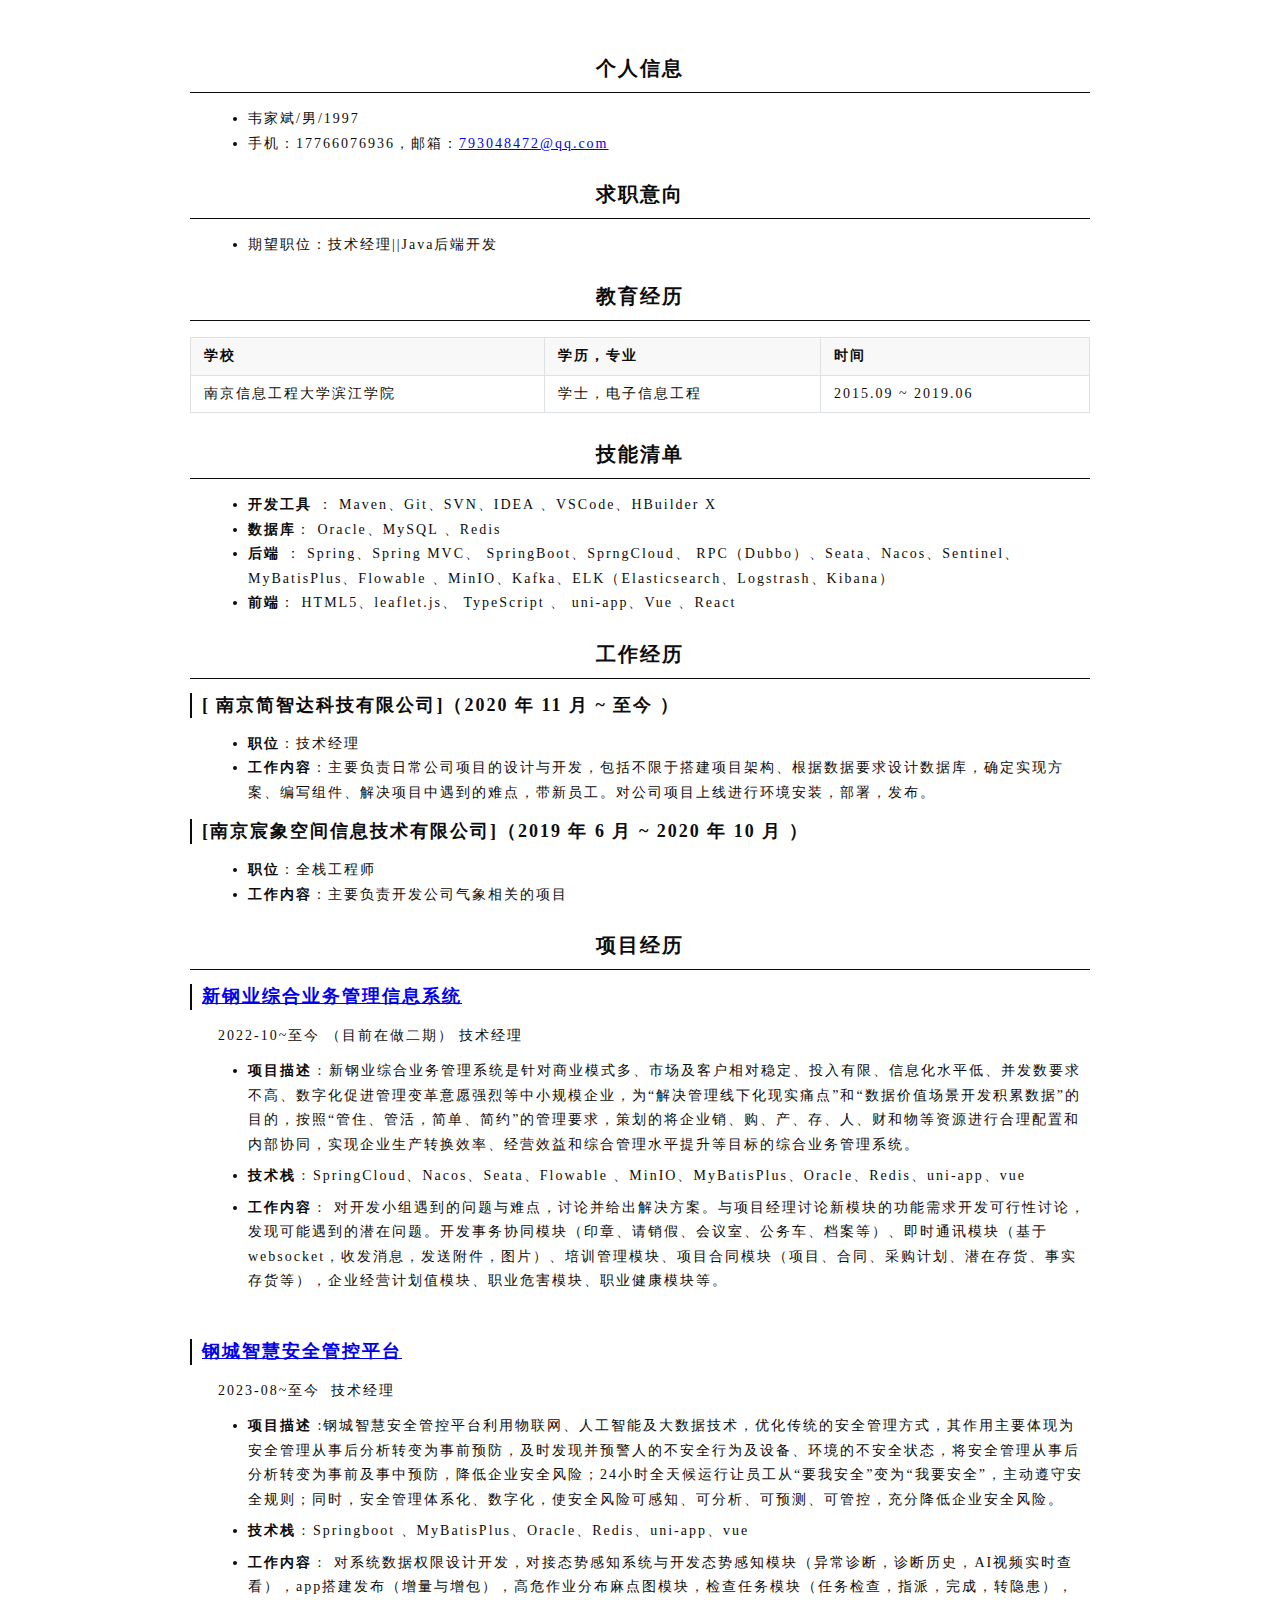
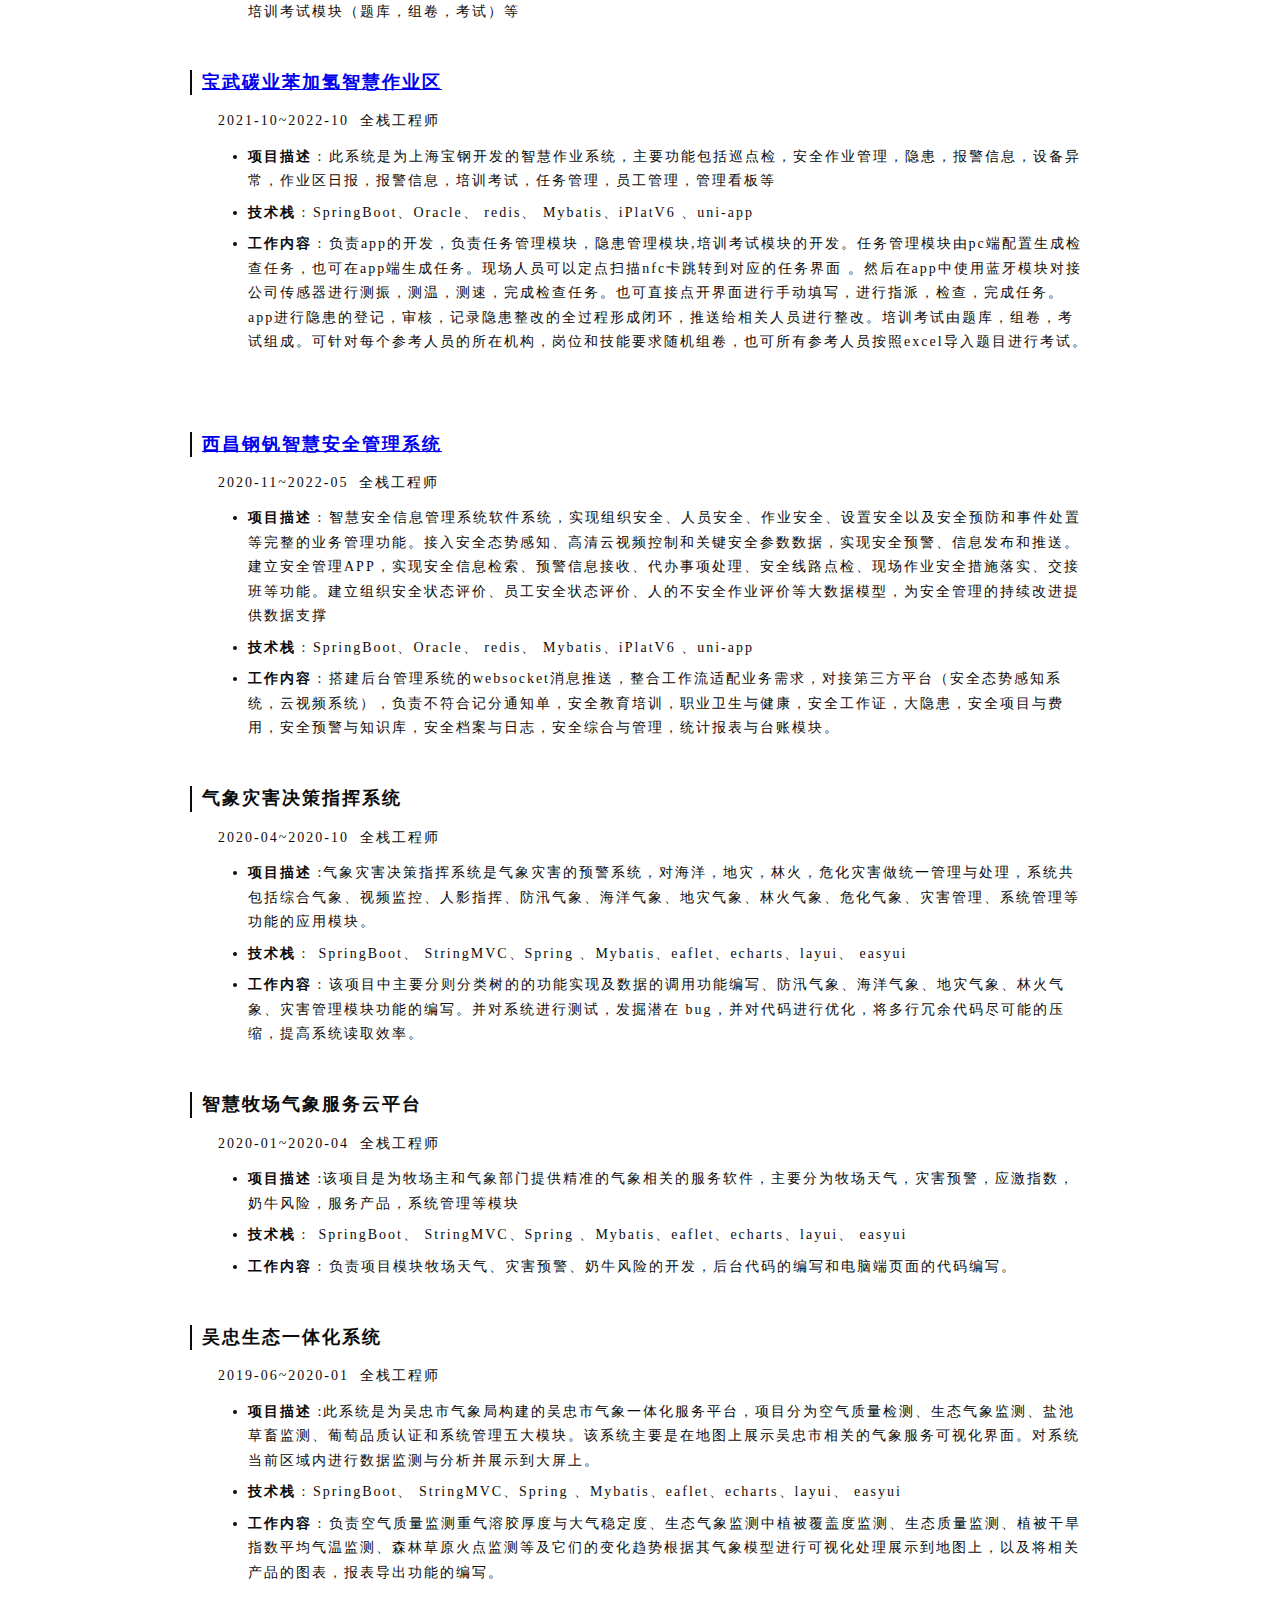
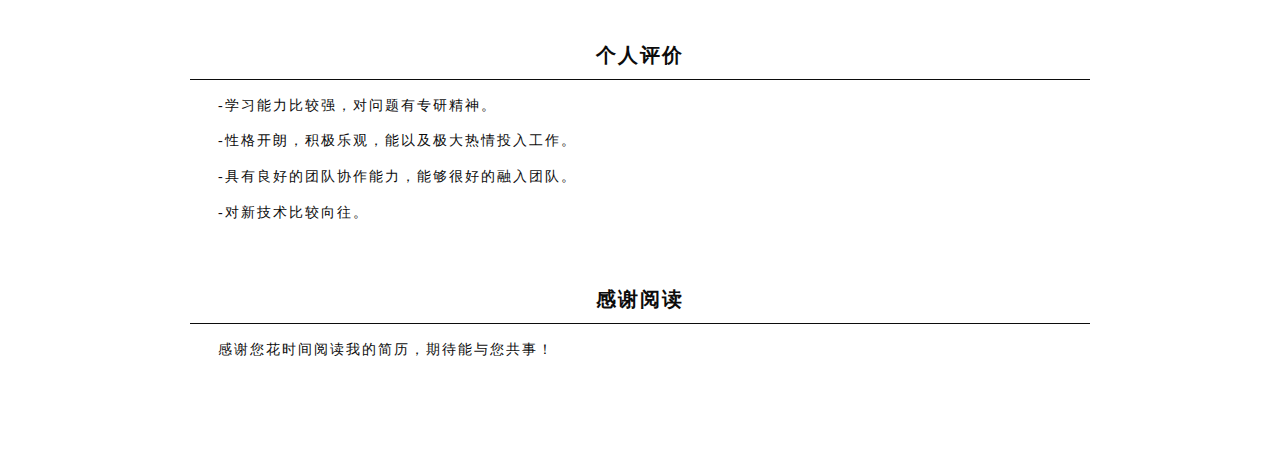
<file: lib/韦家斌IT简历.html>
<!doctype html>
<html>
<head>
<meta charset='UTF-8'><meta name='viewport' content='width=device-width initial-scale=1'>
<title>韦家斌IT简历</title><style type='text/css'>html {overflow-x: initial !important;}:root { --bg-color:#ffffff; --text-color:#333333; --select-text-bg-color:#B5D6FC; --select-text-font-color:auto; --monospace:"Lucida Console",Consolas,"Courier",monospace; --title-bar-height:20px; }
.mac-os-11 { --title-bar-height:28px; }
html { font-size: 14px; background-color: var(--bg-color); color: var(--text-color); font-family: "Helvetica Neue", Helvetica, Arial, sans-serif; -webkit-font-smoothing: antialiased; }
body { margin: 0px; padding: 0px; height: auto; bottom: 0px; top: 0px; left: 0px; right: 0px; font-size: 1rem; line-height: 1.42857; overflow-x: hidden; background: inherit; tab-size: 4; }
iframe { margin: auto; }
a.url { word-break: break-all; }
a:active, a:hover { outline: 0px; }
.in-text-selection, ::selection { text-shadow: none; background: var(--select-text-bg-color); color: var(--select-text-font-color); }
#write { margin: 0px auto; height: auto; width: inherit; word-break: normal; overflow-wrap: break-word; position: relative; white-space: normal; overflow-x: visible; padding-top: 36px; }
#write.first-line-indent p { text-indent: 2em; }
#write.first-line-indent li p, #write.first-line-indent p * { text-indent: 0px; }
#write.first-line-indent li { margin-left: 2em; }
.for-image #write { padding-left: 8px; padding-right: 8px; }
body.typora-export { padding-left: 30px; padding-right: 30px; }
.typora-export .footnote-line, .typora-export li, .typora-export p { white-space: pre-wrap; }
.typora-export .task-list-item input { pointer-events: none; }
@media screen and (max-width: 500px) {
  body.typora-export { padding-left: 0px; padding-right: 0px; }
  #write { padding-left: 20px; padding-right: 20px; }
  .CodeMirror-sizer { margin-left: 0px !important; }
  .CodeMirror-gutters { display: none !important; }
}
#write li > figure:last-child { margin-bottom: 0.5rem; }
#write ol, #write ul { position: relative; }
img { max-width: 100%; vertical-align: middle; image-orientation: from-image; }
button, input, select, textarea { color: inherit; font: inherit; }
input[type="checkbox"], input[type="radio"] { line-height: normal; padding: 0px; }
*, ::after, ::before { box-sizing: border-box; }
#write h1, #write h2, #write h3, #write h4, #write h5, #write h6, #write p, #write pre { width: inherit; }
#write h1, #write h2, #write h3, #write h4, #write h5, #write h6, #write p { position: relative; }
p { line-height: inherit; }
h1, h2, h3, h4, h5, h6 { break-after: avoid-page; break-inside: avoid; orphans: 4; }
p { orphans: 4; }
h1 { font-size: 2rem; }
h2 { font-size: 1.8rem; }
h3 { font-size: 1.6rem; }
h4 { font-size: 1.4rem; }
h5 { font-size: 1.2rem; }
h6 { font-size: 1rem; }
.md-math-block, .md-rawblock, h1, h2, h3, h4, h5, h6, p { margin-top: 1rem; margin-bottom: 1rem; }
.hidden { display: none; }
.md-blockmeta { color: rgb(204, 204, 204); font-weight: 700; font-style: italic; }
a { cursor: pointer; }
sup.md-footnote { padding: 2px 4px; background-color: rgba(238, 238, 238, 0.7); color: rgb(85, 85, 85); border-radius: 4px; cursor: pointer; }
sup.md-footnote a, sup.md-footnote a:hover { color: inherit; text-transform: inherit; text-decoration: inherit; }
#write input[type="checkbox"] { cursor: pointer; width: inherit; height: inherit; }
figure { overflow-x: auto; margin: 1.2em 0px; max-width: calc(100% + 16px); padding: 0px; }
figure > table { margin: 0px; }
tr { break-inside: avoid; break-after: auto; }
thead { display: table-header-group; }
table { border-collapse: collapse; border-spacing: 0px; width: 100%; overflow: auto; break-inside: auto; text-align: left; }
table.md-table td { min-width: 32px; }
.CodeMirror-gutters { border-right: 0px; background-color: inherit; }
.CodeMirror-linenumber { user-select: none; }
.CodeMirror { text-align: left; }
.CodeMirror-placeholder { opacity: 0.3; }
.CodeMirror pre { padding: 0px 4px; }
.CodeMirror-lines { padding: 0px; }
div.hr:focus { cursor: none; }
#write pre { white-space: pre-wrap; }
#write.fences-no-line-wrapping pre { white-space: pre; }
#write pre.ty-contain-cm { white-space: normal; }
.CodeMirror-gutters { margin-right: 4px; }
.md-fences { font-size: 0.9rem; display: block; break-inside: avoid; text-align: left; overflow: visible; white-space: pre; background: inherit; position: relative !important; }
.md-diagram-panel { width: 100%; margin-top: 10px; text-align: center; padding-top: 0px; padding-bottom: 8px; overflow-x: auto; }
#write .md-fences.mock-cm { white-space: pre-wrap; }
.md-fences.md-fences-with-lineno { padding-left: 0px; }
#write.fences-no-line-wrapping .md-fences.mock-cm { white-space: pre; overflow-x: auto; }
.md-fences.mock-cm.md-fences-with-lineno { padding-left: 8px; }
.CodeMirror-line, twitterwidget { break-inside: avoid; }
.footnotes { opacity: 0.8; font-size: 0.9rem; margin-top: 1em; margin-bottom: 1em; }
.footnotes + .footnotes { margin-top: 0px; }
.md-reset { margin: 0px; padding: 0px; border: 0px; outline: 0px; vertical-align: top; background: 0px 0px; text-decoration: none; text-shadow: none; float: none; position: static; width: auto; height: auto; white-space: nowrap; cursor: inherit; -webkit-tap-highlight-color: transparent; line-height: normal; font-weight: 400; text-align: left; box-sizing: content-box; direction: ltr; }
li div { padding-top: 0px; }
blockquote { margin: 1rem 0px; }
li .mathjax-block, li p { margin: 0.5rem 0px; }
li blockquote { margin: 1rem 0px; }
li { margin: 0px; position: relative; }
blockquote > :last-child { margin-bottom: 0px; }
blockquote > :first-child, li > :first-child { margin-top: 0px; }
.footnotes-area { color: rgb(136, 136, 136); margin-top: 0.714rem; padding-bottom: 0.143rem; white-space: normal; }
#write .footnote-line { white-space: pre-wrap; }
@media print {
  body, html { border: 1px solid transparent; height: 99%; break-after: avoid; break-before: avoid; font-variant-ligatures: no-common-ligatures; }
  #write { margin-top: 0px; padding-top: 0px; border-color: transparent !important; }
  .typora-export * { -webkit-print-color-adjust: exact; }
  .typora-export #write { break-after: avoid; }
  .typora-export #write::after { height: 0px; }
  .is-mac table { break-inside: avoid; }
}
.footnote-line { margin-top: 0.714em; font-size: 0.7em; }
a img, img a { cursor: pointer; }
pre.md-meta-block { font-size: 0.8rem; min-height: 0.8rem; white-space: pre-wrap; background: rgb(204, 204, 204); display: block; overflow-x: hidden; }
p > .md-image:only-child:not(.md-img-error) img, p > img:only-child { display: block; margin: auto; }
#write.first-line-indent p > .md-image:only-child:not(.md-img-error) img { left: -2em; position: relative; }
p > .md-image:only-child { display: inline-block; width: 100%; }
#write .MathJax_Display { margin: 0.8em 0px 0px; }
.md-math-block { width: 100%; }
.md-math-block:not(:empty)::after { display: none; }
.MathJax_ref { fill: currentcolor; }
[contenteditable="true"]:active, [contenteditable="true"]:focus, [contenteditable="false"]:active, [contenteditable="false"]:focus { outline: 0px; box-shadow: none; }
.md-task-list-item { position: relative; list-style-type: none; }
.task-list-item.md-task-list-item { padding-left: 0px; }
.md-task-list-item > input { position: absolute; top: 0px; left: 0px; margin-left: -1.2em; margin-top: calc(1em - 10px); border: none; }
.math { font-size: 1rem; }
.md-toc { min-height: 3.58rem; position: relative; font-size: 0.9rem; border-radius: 10px; }
.md-toc-content { position: relative; margin-left: 0px; }
.md-toc-content::after, .md-toc::after { display: none; }
.md-toc-item { display: block; color: rgb(65, 131, 196); }
.md-toc-item a { text-decoration: none; }
.md-toc-inner:hover { text-decoration: underline; }
.md-toc-inner { display: inline-block; cursor: pointer; }
.md-toc-h1 .md-toc-inner { margin-left: 0px; font-weight: 700; }
.md-toc-h2 .md-toc-inner { margin-left: 2em; }
.md-toc-h3 .md-toc-inner { margin-left: 4em; }
.md-toc-h4 .md-toc-inner { margin-left: 6em; }
.md-toc-h5 .md-toc-inner { margin-left: 8em; }
.md-toc-h6 .md-toc-inner { margin-left: 10em; }
@media screen and (max-width: 48em) {
  .md-toc-h3 .md-toc-inner { margin-left: 3.5em; }
  .md-toc-h4 .md-toc-inner { margin-left: 5em; }
  .md-toc-h5 .md-toc-inner { margin-left: 6.5em; }
  .md-toc-h6 .md-toc-inner { margin-left: 8em; }
}
a.md-toc-inner { font-size: inherit; font-style: inherit; font-weight: inherit; line-height: inherit; }
.footnote-line a:not(.reversefootnote) { color: inherit; }
.md-attr { display: none; }
.md-fn-count::after { content: "."; }
code, pre, samp, tt { font-family: var(--monospace); }
kbd { margin: 0px 0.1em; padding: 0.1em 0.6em; font-size: 0.8em; color: rgb(36, 39, 41); background: rgb(255, 255, 255); border: 1px solid rgb(173, 179, 185); border-radius: 3px; box-shadow: rgba(12, 13, 14, 0.2) 0px 1px 0px, rgb(255, 255, 255) 0px 0px 0px 2px inset; white-space: nowrap; vertical-align: middle; }
.md-comment { color: rgb(162, 127, 3); opacity: 0.8; font-family: var(--monospace); }
code { text-align: left; vertical-align: initial; }
a.md-print-anchor { white-space: pre !important; border-width: initial !important; border-style: none !important; border-color: initial !important; display: inline-block !important; position: absolute !important; width: 1px !important; right: 0px !important; outline: 0px !important; background: 0px 0px !important; text-decoration: initial !important; text-shadow: initial !important; }
.md-inline-math .MathJax_SVG .noError { display: none !important; }
.html-for-mac .inline-math-svg .MathJax_SVG { vertical-align: 0.2px; }
.md-math-block .MathJax_SVG_Display { text-align: center; margin: 0px; position: relative; text-indent: 0px; max-width: none; max-height: none; min-height: 0px; min-width: 100%; width: auto; overflow-y: hidden; display: block !important; }
.MathJax_SVG_Display, .md-inline-math .MathJax_SVG_Display { width: auto; margin: inherit; display: inline-block !important; }
.MathJax_SVG .MJX-monospace { font-family: var(--monospace); }
.MathJax_SVG .MJX-sans-serif { font-family: sans-serif; }
.MathJax_SVG { display: inline; font-style: normal; font-weight: 400; line-height: normal; zoom: 90%; text-indent: 0px; text-align: left; text-transform: none; letter-spacing: normal; word-spacing: normal; overflow-wrap: normal; white-space: nowrap; float: none; direction: ltr; max-width: none; max-height: none; min-width: 0px; min-height: 0px; border: 0px; padding: 0px; margin: 0px; }
.MathJax_SVG * { transition: none 0s ease 0s; }
.MathJax_SVG_Display svg { vertical-align: middle !important; margin-bottom: 0px !important; margin-top: 0px !important; }
.os-windows.monocolor-emoji .md-emoji { font-family: "Segoe UI Symbol", sans-serif; }
.md-diagram-panel > svg { max-width: 100%; }
[lang="flow"] svg, [lang="mermaid"] svg { max-width: 100%; height: auto; }
[lang="mermaid"] .node text { font-size: 1rem; }
table tr th { border-bottom: 0px; }
video { max-width: 100%; display: block; margin: 0px auto; }
iframe { max-width: 100%; width: 100%; border: none; }
.highlight td, .highlight tr { border: 0px; }
mark { background: rgb(255, 255, 0); color: rgb(0, 0, 0); }
.md-html-inline .md-plain, .md-html-inline strong, mark .md-inline-math, mark strong { color: inherit; }
mark .md-meta { color: rgb(0, 0, 0); opacity: 0.3 !important; }
@media print {
  .typora-export h1, .typora-export h2, .typora-export h3, .typora-export h4, .typora-export h5, .typora-export h6 { break-inside: avoid; }
}
.md-diagram-panel .messageText { stroke: none !important; }
.md-diagram-panel .start-state { fill: var(--node-fill); }
.md-diagram-panel .edgeLabel rect { opacity: 1 !important; }
.md-require-zoom-fix foreignobject { font-size: var(--mermaid-font-zoom); }


:root {
    --side-bar-bg-color: #fafafa;
    --control-text-color: #777;
    --monospace: "Jetbrains Mono", "思源黑体 CN";
}

.title-text {
    font-size: 15px;
}

body, .title-text {
    background-color: white;
    font-family: "Inter", "思源黑体 CN";
    color: rgb(12, 12, 12);
    line-height: 1.6;
    letter-spacing: 2px;
    line-height: 1.75em;
}

#write {
    max-width: 960px;
    margin: 0 auto;
    padding: 30px;
    padding-bottom: 100px;
}

#write>ul:first-child, #write>ol:first-child {
    margin-top: 30px;
}

a.md-inner-link {
    color: #3b78e7;
}

h1 {
    font-family: "Inter", "思源黑体 CN";
    padding-bottom: .1em;
    font-size: 22px;
    line-height: 1.5;
    text-align: center;
}

h2{
    min-height: 32px;
    line-height: 28px;
    color: rgb(12, 12, 12);
    display: inline-block;
    border-bottom-width: 1px;
    border-bottom-style: solid;
    border-color: rgb(12, 12, 12);
    padding-top: 5px;
    padding-right: 0.5em;
    padding-left: 0.5em;
    margin-bottom: -3px;
    font-size: 20px;
    margin:1em auto;
    padding: 0.5em 0;
    text-align: center;
    width: 85%;
    display: flex;
    flex-direction: column;
    justify-content: center;
}

h3{
    margin: 1.2em 0 1em;
    font-size: 18px;
    padding: 0;
    color:rgb(12, 12, 12);
    padding-left: 10px;
    border-left: 2px solid rgb(12, 12, 12);
}

h4{
    font-size: 16px;
}

h1, h2, h3, h4, h5, h6 {
    position: relative;
    margin-top: 1rem;
    margin-bottom: 1rem;
    font-weight: bold;
    line-height: 1.4;
    cursor: text;
    font-feature-settings: "tnum";
}



.md-toc {
    font-weight: 500;
    line-height: 1.2;
    margin-top: 1rem;
    margin-bottom: 1rem;
    cursor: pointer;
    font-feature-settings: "tnum";
}

h1:hover a.anchor, h2:hover a.anchor, h3:hover a.anchor, h4:hover a.anchor, h5:hover a.anchor, h6:hover a.anchor {
    text-decoration: none;
}

h1 tt, h1 code {
    font-size: inherit;
}

h2 tt, h2 code {
    font-size: inherit;
}

h3 tt, h3 code {
    font-size: inherit;
}

h4 tt, h4 code {
    font-size: inherit;
}

h5 tt, h5 code {
    font-size: inherit;
}

h6 tt, h6 code {
    font-size: inherit;
}


h1 strong {
    font-weight: 800;
}

li.active {
    background-color: #000;
    color: #fff;
}


p, blockquote, ul, ol, dl, table {
    margin: 0.8em 0;
}

li>ol, li>ul {
    margin: 0 0;
}

hr {
    height: 2px;
    padding: 0;
    margin: 16px 0;
    background-color: #e7e7e7;
    border: 0 none;
    overflow: hidden;
    box-sizing: content-box;
}

li p.first {
    display: inline-block;
}

ul, ol {
    padding-left: 30px;
}

ul:first-child, ol:first-child {
    margin-top: 0;
}

ul:last-child, ol:last-child {
    margin-bottom: 0;
}

a>span>code {
    color: #3b78e7!important;
    text-decoration: none!important;
}

blockquote {
    border-radius: 4px;
    padding: 12px 16px;
    background-color: #f4f7f8;
    font-family: '思源宋体 CN', serif;
    color: #252d34;
}

blockquote code {
    background-color: transparent;
}

h2:hover:before, h1:hover:before, h3:hover:before {
    content: "#";
    width: 0px;
    position: absolute;
    left: -24px;
    opacity: 0.1;
}

blockquote blockquote {
    padding-right: 0;
}

table {
    padding: 0;
    word-break: initial;
}

table tr {
    border-top: 1px solid #dfe2e5;
    margin: 0;
    padding: 0;
}

table tr:nth-child(2n), thead {
    background-color: #f8f8f8;
}

table tr th {
    font-weight: bold;
    border: 1px solid #dfe2e5;
    border-bottom: 0;
    margin: 0;
    padding: 6px 13px;
}

table tr td {
    border: 1px solid #dfe2e5;
    margin: 0;
    padding: 6px 13px;
}

table tr th:first-child, table tr td:first-child {
    margin-top: 0;
}

table tr th:last-child, table tr td:last-child {
    margin-bottom: 0;
}

.CodeMirror-lines {
    line-height: 1.5rem!important;
    padding-left: 6px;
}

.code-tooltip {
    border-radius: 4px;
    background-color: white;
    box-shadow: 0 25.6px 57.6px 0 rgba(0, 0, 0, .22), 0 4.8px 14.4px 0 rgba(0, 0, 0, .18)!important;
}

code, tt {
    border-radius: 4px;
    padding: 2px 4px 0px 4px;
    font-size: 0.9em;
    font-family: 'Jetbrains Mono', '思源黑体 CN';
}

code {
    color: #37474f;
    font-weight: 600;
    background-color: #f4f7f8;
    padding-left: 4px;
    padding-right: 4px;
    padding-top: 2px;
    padding-bottom: 2px;
}


mark {
    border-radius: 4px;
    color: #141001;
    font-weight: inherit;
    background-color: #ffde67;
    padding-left: 4px;
    padding-right: 4px;
    padding-top: 2px;
    padding-bottom: 2px;
    margin-left: 2px;
    margin-right: 2px;
}

del {
    border-radius: 4px;
    color: #d4d4d4;
    font-weight: inherit;
    background-color: #d4d4d430;
    padding-left: 4px;
    padding-right: 4px;
    padding-top: 2px;
    padding-bottom: 2px;
    margin-left: 2px;
    margin-right: 2px;
    text-decoration-color: #d4d4d4;
}

.md-fences {
    margin-bottom: 15px;
    margin-top: 15px;
    padding-top: 8px;
    padding-bottom: 6px;
    line-height: 1.25rem;
}

.md-task-list-item>input {
    margin-left: -1.3em;
}
.md-br-content .md-raw-inline{
    opacity: 0.5;
}

@media print {
    html {
        font-size: 13px;
        background-color: white;
        line-height: 3!important;
    }
    body {
        margin-top: 24px!important;
        margin-bottom: 24px!important;
    }
    table, pre {
        page-break-inside: avoid;
    }
    pre {
        word-wrap: break-word;
    }
    ol {
        border: 1px solid rgb(238, 238, 238);
        border-radius: 4px;
        padding-top: 12px;
        padding-bottom: 8px;
        padding-right: 4px;
    }
    a>span>code, a>code, a code {
        background-color: #3b78e718!important;
    }
    a {
        color: #3b78e7!important;
        text-decoration: none!important;
    }
    .md-plain {
        line-height: 3!important;
    }
    .page-break {
        page-break-after: always;
        break-after: page;
    }
    .page-break:before {
        content: none
    }
    code {
        font-variant-ligatures: common-ligatures!important;
    }
}

.page-break:before {
    background-color: #05685b;
}

.page-break:before {
    content: "Page Break"
}

.md-toc-inner {
    margin: 2px;
}

.md-toc-h1 {
    margin-top: 16px;
}

.md-toc-h2 {
    margin-top: 8px;
}

/* h1 strong, h2 strong, h3 strong, h4 strong, h6 strong, .md-toc strong{
    font-weight: 800;
    border-radius: 4px;
    background-color: #f1f3f4;
} */

.md-p a, a.md-toc-inner {
    color: #3b78e7!important;
    text-decoration: none!important;
    border-bottom: 2px solid #3b78e700;
    transition: all 0.16s;
}

.md-p a:hover, a.md-toc-inner:hover {
    color: #3b78e7!important;
    text-decoration: none!important;
    border-bottom: 2px solid #3b78e7;
    transition: all 0.16s;
}

.md-content.md-url {
    color: #05685b!important;
    text-decoration: none!important;
    font-family: 'Jetbrains Mono';
}

a>span>code, a>code, a code {
    color: #3b78e7!important;
    text-decoration: none!important;
    background-color: #3b78e718!important;
}

.md-link {
    text-decoration: none!important;
    border-bottom: 2px solid #3b78e700;
    transition: all .2s;
}

.md-link:hover {
    border-bottom: 2px solid #3b78e7ff;
    transition: all .2s;
}

.md-fences {
    background-color: #f4f7f8;
    border-radius: 4px;
    padding: 12px;
    font-size: 0.9em;
    font-family: 'Jetbrains Mono', '思源黑体 CN';
}

#write pre.md-meta-block {
    padding: 1rem;
    font-size: 85%;
    line-height: 1.45;
    background-color: #f7f7f7;
    border: 0;
    border-radius: 3px;
    color: #777777;
    margin-top: 0 !important;
}

.mathjax-block>.code-tooltip {
    bottom: .2rem;
}

.md-mathjax-midline {
    background: #fafafa;
}

#write>h3.md-focus:before {
    left: -1.5625rem;
    top: .375rem;
}

#write>h4.md-focus:before {
    left: -1.5625rem;
    top: .285714286rem;
}

#write>h5.md-focus:before {
    left: -1.5625rem;
    top: .285714286rem;
}

#write>h6.md-focus:before {
    left: -1.5625rem;
    top: .285714286rem;
}

.md-image>.md-meta {
    /*border: 1px solid #ddd;*/
    border-radius: 3px;
    padding: 2px 0px 0px 4px;
    font-size: 0.9em;
    color: inherit;
}

.md-tag {
    color: #a7a7a7;
    opacity: 1;
}

.md-toc {
    margin-top: 20px;
    padding-bottom: 20px;
}

.sidebar-tabs {
    border-bottom: none;
}

#typora-quick-open {
    border: 1px solid #ddd;
    background-color: #f8f8f8;
}

#typora-quick-open-item {
    background-color: #FAFAFA;
    border-color: #FEFEFE #e5e5e5 #e5e5e5 #eee;
    border-style: solid;
    border-width: 1px;
}

/** focus mode */

.on-focus-mode blockquote {
    border-left-color: rgba(85, 85, 85, 0.12);
}

header, .context-menu, .megamenu-content, footer {
    font-family: "Inter", "思源黑体 CN";
}

.file-node-content:hover .file-node-icon, .file-node-content:hover .file-node-open-state {
    visibility: visible;
}

.mac-seamless-mode #typora-sidebar {
    background-color: #fafafa;
    background-color: var(--side-bar-bg-color);
}

.md-lang {
    color: #b4654d;
}

.html-for-mac .context-menu {
    --item-hover-bg-color: #E6F0FE;
}

#md-notification .btn {
    border: 0;
}

.dropdown-menu .divider {
    border-color: #e5e5e5;
}

.ty-preferences .window-content {
    background-color: #fafafa;
}

.ty-preferences .nav-group-item.active {
    color: white;
    background: #00000010;
}

.CodeMirror-linenumber {
    color: rgba(20, 20, 20, 0.3);
}

.CodeMirror-gutters {
    border-right: none;
    /* border-right: 1.08px solid rgba(20, 20, 20, 0.3); */
}

.context-menu {
    border: none!important;
    backdrop-filter: saturate(180%) blur(20px) brightness(1.1);
    background-color: #ffffffd0;
    box-shadow: 0 25.6px 57.6px 0 rgba(0, 0, 0, .22), 0 4.8px 14.4px 0 rgba(0, 0, 0, .18)!important;
}

.divider {
    background-color: #00000020!important;
    border: none!important;
}

.ty-footer, .sidebar-footer {
    backdrop-filter: saturate(180%) blur(20px) brightness(1.1);
    border: none!important;
    background: none;
    background-color: #ffffff70;
    box-shadow: 0 25.6px 57.6px 0 rgba(0, 0, 0, .22), 0 4.8px 14.4px 0 rgba(0, 0, 0, .18);
}

#sidebar-files-menu {
    border-radius: 4px;
    border: none!important;
    background-color: #ffffff;
    box-shadow: 0 25.6px 57.6px 0 rgba(0, 0, 0, .22), 0 4.8px 14.4px 0 rgba(0, 0, 0, .18);
}

@media (min-width: 1000px) {
    footer.ty-footer {
        background-color: #ffffff70;
        border: none!important;
        right: 0!important;
        backdrop-filter: saturate(180%) blur(20px) brightness(1.1);
    }
}

@media (max-width: 1000px) {
    footer.ty-footer {
        background-color: #ffffff70;
        border: none!important;
        backdrop-filter: saturate(180%) blur(20px) brightness(1.1);
        box-shadow: 0 25.6px 57.6px 0 rgba(0, 0, 0, .22), 0 4.8px 14.4px 0 rgba(0, 0, 0, .18);
    }
}

.code-tooltip.md-tooltip-hide.md-hover-tip {
    box-shadow: 0 25.6px 57.6px 0 rgba(0, 0, 0, .22), 0 4.8px 14.4px 0 rgba(0, 0, 0, .18);
}

.md-rawblock-control.md-rawblock-after {
    margin-bottom: 12px;
}

#typora-sidebar {
    background-color: #fafafa!important;
    border: none!important;
    box-shadow: 0 6.4px 14.4px 0 rgba(0, 0, 0, .132), 0 1.2px 3.6px 0 rgba(0, 0, 0, .108)!important;
}

.file-node-title {
    color: #0f0f0f;
}

#footer-word-count-info, #spell-check-panel {
    border: none!important;
    background-color: #ffffff!important;
    box-shadow: 0 25.6px 57.6px 0 rgba(0, 0, 0, .22), 0 4.8px 14.4px 0 rgba(0, 0, 0, .18)!important;
}

content {
    bottom: 4px;
}

.ol-list {
    border: 1px solid rgb(238, 238, 238);
    border-radius: 4px;
    padding-top: 12px;
    padding-bottom: 12px;
    padding-right: 12px;
}

.MetaInfo-Author {
    opacity: 0.6;
    margin-top: -6px
}

.MetaInfo-Deadline {
    display: none;
    opacity: 0
}

.cm-keyword, .cm-variable-3, .cm-tag {
    color: #3b78e7!important
}

.cm-def, .cm-attribute {
    color: #9c27b0!important
}

.cm-comment {
    color: #d81b60!important;
    font-style: oblique!important;
    font-variant-ligatures: common-ligatures!important;
    font-variation-settings: 'slnt' -9;
}

.cm-string {
    color: #0d904f!important;
    font-style: italic!important;
    font-variant-ligatures: common-ligatures!important;
}

.cm-tag:not(.cm-bracket) {
    font-weight: 700;
}

.cm-operator {
    color: #d81b60!important;
}

.cm-number {
    color: #d81b60!important;
}

.cm-meta {
    color: #9c27b0!important;
    font-weight: 700!important;
}

.cm-builtin {
    font-style: italic!important;
}

.file-tree-node.active>.file-node-background {
    background-color: var(--active-file-bg-color);
    border-left: 4px solid #3b78e7!important;
    border-color: #3b78e7!important;
    background-color: #3b78e718!important;
}

 :root {--mermaid-font-zoom:1.5em ;} 
</style>
</head>
<body class='typora-export os-windows'>
<div id='write'  class=' first-line-indent'><h2><a name="个人信息" class="md-header-anchor"></a><span>个人信息</span></h2><ul><li><span>韦家斌/男/1997</span></li><li><span>手机：17766076936，邮箱：</span><a href='mailto:793048472@qq.com' target='_blank' class='url'>793048472@qq.com</a></li></ul><h2><a name="求职意向" class="md-header-anchor"></a><span>求职意向</span></h2><ul><li><span>期望职位：技术经理||Java后端开发</span></li></ul><h2><a name="教育经历" class="md-header-anchor"></a><span>教育经历</span></h2><figure><table><thead><tr><th><span>学校</span></th><th><span>学历，专业</span></th><th><span>时间</span></th></tr></thead><tbody><tr><td><span>南京信息工程大学滨江学院</span></td><td><span>学士，电子信息工程</span></td><td><span>2015.09 ~ 2019.06</span></td></tr></tbody></table></figure><h2><a name="技能清单" class="md-header-anchor"></a><span>技能清单</span></h2><ul><li><strong><span>开发工具</span></strong><span> ： Maven、Git、SVN、IDEA 、VSCode、HBuilder X</span></li><li><strong><span>数据库</span></strong><span>： Oracle、MySQL 、Redis</span></li><li><strong><span>后端</span></strong><span> ： Spring、Spring MVC、 SpringBoot、SprngCloud、 RPC（Dubbo）、Seata、Nacos、Sentinel、MyBatisPlus、Flowable 、MinIO、Kafka、ELK（Elasticsearch、Logstrash、Kibana）</span></li><li><strong><span>前端</span></strong><span>： HTML5、leaflet.js、 TypeScript 、 uni-app、Vue 、React</span></li></ul><h2><a name="工作经历" class="md-header-anchor"></a><span>工作经历</span></h2><h3><a name="-南京简智达科技有限公司2020-年-11-月--至今-）" class="md-header-anchor"></a><strong><span>[ 南京简智达科技有限公司]（2020 年 11 月 ~ 至今 ）</span></strong></h3><ul><li><strong><span>职位</span></strong><span>：技术经理</span></li><li><strong><span>工作内容</span></strong><span>：主要负责日常公司项目的设计与开发，包括不限于搭建项目架构、根据数据要求设计数据库，确定实现方案、编写组件、解决项目中遇到的难点，带新员工。对公司项目上线进行环境安装，部署，发布。</span></li></ul><h3><a name="南京宸象空间信息技术有限公司2019-年-6-月--2020-年-10-月-）" class="md-header-anchor"></a><strong><span>[南京宸象空间信息技术有限公司]（2019 年 6 月 ~ 2020 年 10 月 ）</span></strong></h3><ul><li><strong><span>职位</span></strong><span>：全栈工程师</span></li><li><strong><span>工作内容</span></strong><span>：主要负责开发公司气象相关的项目</span></li></ul><h2><a name="项目经历" class="md-header-anchor"></a><span>项目经历 </span></h2><h3><a name="新钢业综合业务管理信息系统http471051631181889login-" class="md-header-anchor"></a><strong><a href='http://47.105.163.118:1889/#/login'><span>新钢业综合业务管理信息系统</span></a><span> </span></strong></h3><p><span>2022-10~至今 （目前在做二期） 技术经理</span></p><ul><li><p><strong><span>项目描述</span></strong><span> : 新钢业综合业务管理系统是针对商业模式多、市场及客户相对稳定、投入有限、信息化水平低、并发数要求不高、数字化促进管理变革意愿强烈等中小规模企业，为“解决管理线下化现实痛点”和“数据价值场景开发积累数据”的目的，按照“管住、管活，简单、简约”的管理要求，策划的将企业销、购、产、存、人、财和物等资源进行合理配置和内部协同，实现企业生产转换效率、经营效益和综合管理水平提升等目标的综合业务管理系统。</span></p></li><li><p><strong><span>技术栈</span></strong><span> : SpringCloud、Nacos、Seata、Flowable 、MinIO、MyBatisPlus、Oracle、Redis、uni-app、vue</span></p></li><li><p><strong><span>工作内容</span></strong><span> :  对开发小组遇到的问题与难点，讨论并给出解决方案。与项目经理讨论新模块的功能需求开发可行性讨论，发现可能遇到的潜在问题。开发事务协同模块（印章、请销假、会议室、公务车、档案等）、即时通讯模块（基于websocket，收发消息，发送附件，图片）、培训管理模块、项目合同模块（项目、合同、采购计划、潜在存货、事实存货等），企业经营计划值模块、职业危害模块、职业健康模块等。</span></p><p>&nbsp;</p></li></ul><h3><a name="钢城智慧安全管控平台http221236631409527dashboard" class="md-header-anchor"></a><strong><a href='http://221.236.63.140:9527/#/dashboard'><span>钢城智慧安全管控平台</span></a></strong></h3><p><span>2023-08~至今  技术经理</span></p><ul><li><p><strong><span>项目描述</span></strong><span> :钢城智慧安全管控平台利用物联网、人工智能及大数据技术，优化传统的安全管理方式，其作用主要体现为安全管理从事后分析转变为事前预防，及时发现并预警人的不安全行为及设备、环境的不安全状态，将安全管理从事后分析转变为事前及事中预防，降低企业安全风险；24小时全天候运行让员工从“要我安全”变为“我要安全”，主动遵守安全规则；同时，安全管理体系化、数字化，使安全风险可感知、可分析、可预测、可管控，充分降低企业安全风险。</span></p></li><li><p><strong><span>技术栈</span></strong><span> : Springboot 、MyBatisPlus、Oracle、Redis、uni-app、vue</span></p></li><li><p><strong><span>工作内容</span></strong><span> :  对系统数据权限设计开发，对接态势感知系统与开发态势感知模块（异常诊断，诊断历史，AI视频实时查看），app搭建发布（增量与增包），高危作业分布麻点图模块，检查任务模块（任务检查，指派，完成，转隐患），培训考试模块（题库，组卷，考试）等</span></p><p>&nbsp;</p></li></ul><h3><a name="宝武碳业苯加氢智慧作业区httpsappsapplecomtwapphgbe699bae685a7e4bd9ce4b89aid1661496768len-gb" class="md-header-anchor"></a><strong><a href='https://apps.apple.com/tw/app/hgb%E6%99%BA%E6%85%A7%E4%BD%9C%E4%B8%9A/id1661496768?l=en-GB'><span>宝武碳业苯加氢智慧作业区</span></a></strong></h3><p><span>2021-10~2022-10  全栈工程师</span></p><ul><li><p><strong><span>项目描述</span></strong><span> : 此系统是为上海宝钢开发的智慧作业系统，主要功能包括巡点检，安全作业管理，隐患，报警信息，设备异常，作业区日报，报警信息，培训考试，任务管理，员工管理，管理看板等</span></p></li><li><p><strong><span>技术栈</span></strong><span> : SpringBoot、Oracle、 redis、 Mybatis、iPlatV6 、uni-app</span></p></li><li><p><strong><span>工作内容</span></strong><span> : 负责app的开发，负责任务管理模块，隐患管理模块,培训考试模块的开发。任务管理模块由pc端配置生成检查任务，也可在app端生成任务。现场人员可以定点扫描nfc卡跳转到对应的任务界面 。然后在app中使用蓝牙模块对接公司传感器进行测振，测温，测速，完成检查任务。也可直接点开界面进行手动填写，进行指派，检查，完成任务。app进行隐患的登记，审核，记录隐患整改的全过程形成闭环，推送给相关人员进行整改。培训考试由题库，组卷，考试组成。可针对每个参考人员的所在机构，岗位和技能要求随机组卷，也可所有参考人员按照excel导入题目进行考试。</span></p><p>&nbsp;</p><p>&nbsp;</p></li></ul><h3><a name="西昌钢钒智慧安全管理系统httpsappsapplecomtwapphgbe699bae685a7e4bd9ce4b89aid1661496768len-gb" class="md-header-anchor"></a><strong><a href='https://apps.apple.com/tw/app/hgb%E6%99%BA%E6%85%A7%E4%BD%9C%E4%B8%9A/id1661496768?l=en-GB'><span>西昌钢钒智慧安全管理系统</span></a></strong></h3><p><span>2020-11~2022-05  全栈工程师</span></p><ul><li><p><strong><span>项目描述</span></strong><span> : 智慧安全信息管理系统软件系统，实现组织安全、人员安全、作业安全、设置安全以及安全预防和事件处置等完整的业务管理功能。接入安全态势感知、高清云视频控制和关键安全参数数据，实现安全预警、信息发布和推送。建立安全管理APP，实现安全信息检索、预警信息接收、代办事项处理、安全线路点检、现场作业安全措施落实、交接班等功能。建立组织安全状态评价、员工安全状态评价、人的不安全作业评价等大数据模型，为安全管理的持续改进提供数据支撑</span></p></li><li><p><strong><span>技术栈</span></strong><span> : SpringBoot、Oracle、 redis、 Mybatis、iPlatV6 、uni-app</span></p></li><li><p><strong><span>工作内容</span></strong><span> : 搭建后台管理系统的websocket消息推送，整合工作流适配业务需求，对接第三方平台（安全态势感知系统，云视频系统），负责不符合记分通知单，安全教育培训，职业卫生与健康，安全工作证，大隐患，安全项目与费用，安全预警与知识库，安全档案与日志，安全综合与管理，统计报表与台账模块。</span></p><p><span> </span></p></li></ul><h3><a name="气象灾害决策指挥系统" class="md-header-anchor"></a><strong><span>气象灾害决策指挥系统</span></strong></h3><p><span>2020-04~2020-10  全栈工程师</span></p><ul><li><p><strong><span>项目描述</span></strong><span> :气象灾害决策指挥系统是气象灾害的预警系统，对海洋，地灾，林火，危化灾害做统一管理与处理，系统共包括综合气象、视频监控、人影指挥、防汛气象、海洋气象、地灾气象、林火气象、危化气象、灾害管理、系统管理等功能的应用模块。</span></p></li><li><p><strong><span>技术栈</span></strong><span> :  SpringBoot、 StringMVC、Spring 、Mybatis、eaflet、echarts、layui、 easyui</span></p></li><li><p><strong><span>工作内容</span></strong><span> : 该项目中主要分则分类树的的功能实现及数据的调用功能编写、防汛气象、海洋气象、地灾气象、林火气象、灾害管理模块功能的编写。并对系统进行测试，发掘潜在 bug，并对代码进行优化，将多行冗余代码尽可能的压缩，提高系统读取效率。</span></p><p><span> </span></p></li></ul><h3><a name="智慧牧场气象服务云平台" class="md-header-anchor"></a><strong><span>智慧牧场气象服务云平台</span></strong></h3><p><span>2020-01~2020-04  全栈工程师</span></p><ul><li><p><strong><span>项目描述</span></strong><span> :该项目是为牧场主和气象部门提供精准的气象相关的服务软件，主要分为牧场天气，灾害预警，应激指数，奶牛风险，服务产品，系统管理等模块</span></p></li><li><p><strong><span>技术栈</span></strong><span> :  SpringBoot、 StringMVC、Spring 、Mybatis、eaflet、echarts、layui、 easyui</span></p></li><li><p><strong><span>工作内容</span></strong><span> : 负责项目模块牧场天气、灾害预警、奶牛风险的开发，后台代码的编写和电脑端页面的代码编写。</span></p><p>&nbsp;</p></li></ul><h3><a name="吴忠生态一体化系统" class="md-header-anchor"></a><strong><span>吴忠生态一体化系统</span></strong></h3><p><span>2019-06~2020-01  全栈工程师</span></p><ul><li><p><strong><span>项目描述</span></strong><span> :此系统是为吴忠市气象局构建的吴忠市气象一体化服务平台，项目分为空气质量检测、生态气象监测、盐池草畜监测、葡萄品质认证和系统管理五大模块。该系统主要是在地图上展示吴忠市相关的气象服务可视化界面。对系统当前区域内进行数据监测与分析并展示到大屏上。</span></p></li><li><p><strong><span>技术栈</span></strong><span> : SpringBoot、 StringMVC、Spring 、Mybatis、eaflet、echarts、layui、 easyui</span></p></li><li><p><strong><span>工作内容</span></strong><span> : 负责空气质量监测重气溶胶厚度与大气稳定度、生态气象监测中植被覆盖度监测、生态质量监测、植被干旱指数平均气温监测、森林草原火点监测等及它们的变化趋势根据其气象模型进行可视化处理展示到地图上，以及将相关产品的图表，报表导出功能的编写。</span></p><p>&nbsp;</p></li></ul><h2><a name="个人评价" class="md-header-anchor"></a><span>个人评价</span></h2><p><span>-学习能力比较强，对问题有专研精神。</span></p><p><span>-性格开朗，积极乐观，能以及极大热情投入工作。</span></p><p><span>-具有良好的团队协作能力，能够很好的融入团队。</span></p><p><span>-对新技术比较向往。</span></p><p>&nbsp;</p><h2><a name="感谢阅读" class="md-header-anchor"></a><span>感谢阅读</span></h2><p><span>感谢您花时间阅读我的简历，期待能与您共事！</span></p><div style="page-break-after: always;"></div></div>
</body>
</html>
</file>
